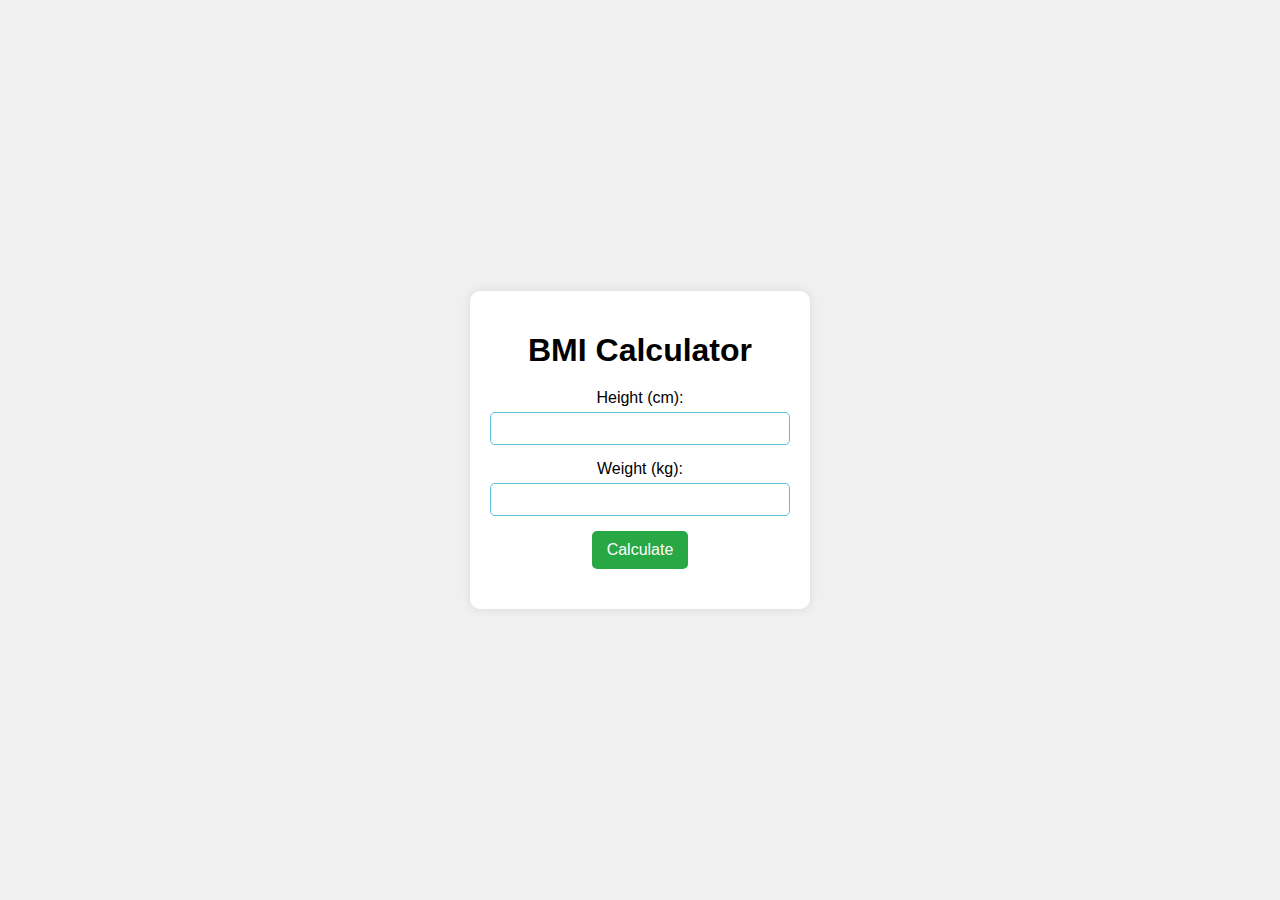
<file: CognoRise/BMI_CALCULATOR/index.html>
<!DOCTYPE html>
<html lang="en">
<head>
    <meta charset="UTF-8">
    <meta name="viewport" content="width=device-width, initial-scale=1.0">
    <title>BMI Calculator</title>
    <link rel="stylesheet" href="style0.css">
</head>
<body>
    <div class="container">
        <h1>BMI Calculator</h1>
        <form id="bmi-form">
            <div class="input-group">
                <label for="height">Height (cm):</label>
                <input type="number" id="height" required>
            </div>
            <div class="input-group">
                <label for="weight">Weight (kg):</label>
                <input type="number" id="weight" required>
            </div>
            <button type="button" onclick="calculateBMI()">Calculate</button>
        </form>
        <div id="result"></div>
    </div>
    <script src="script.js"></script>
</body>
</html>
</file>
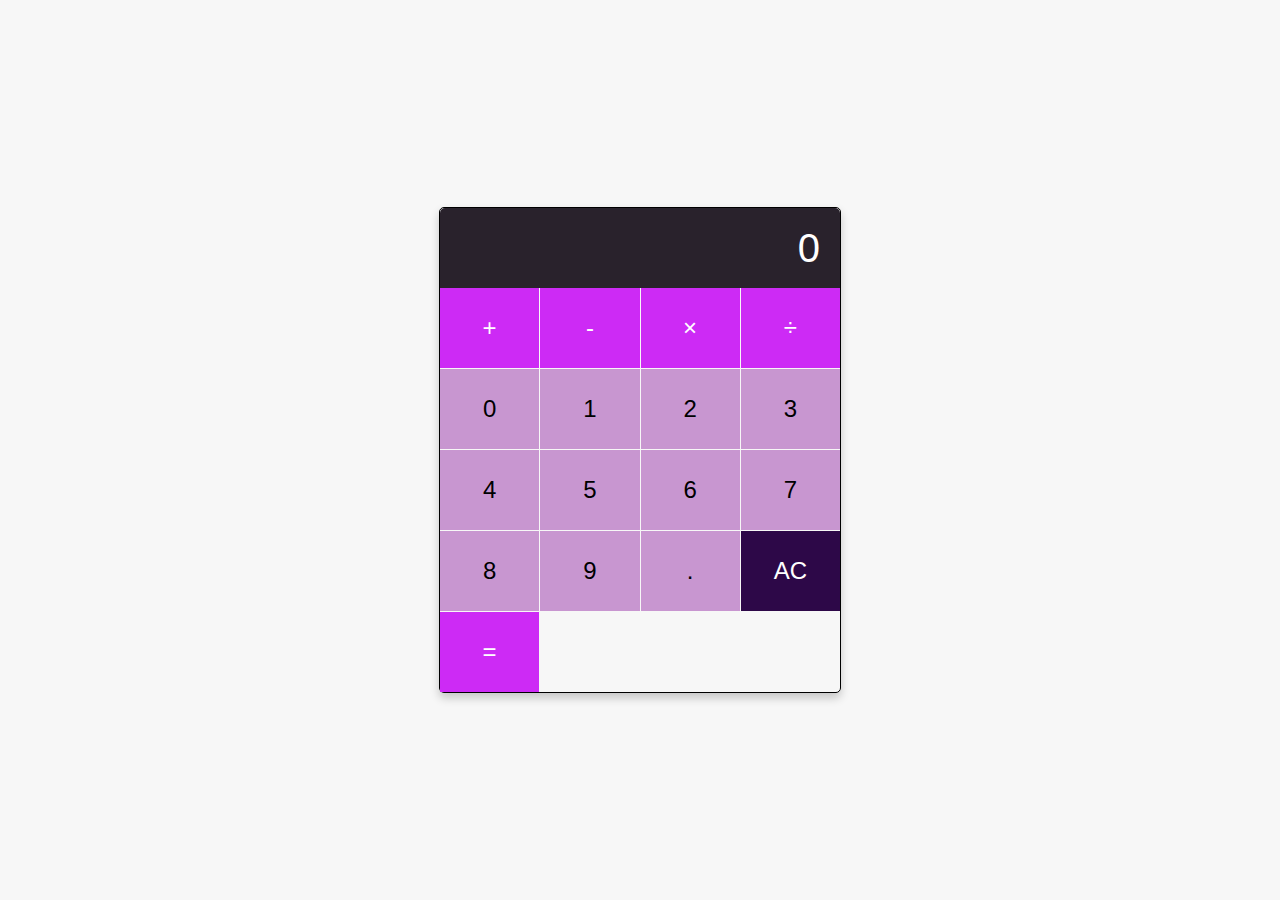
<file: CognoRise/CALCULATOR/index.html>
<!DOCTYPE html>
<html lang="en">
<head>
    <meta charset="UTF-8">
    <meta name="viewport" content="width=device-width, initial-scale=1.0">
    <title>Calculator</title>
    <link rel="stylesheet" href="style.css">
</head>
<body>
    <div class="calculator">
        <input type="text" class="calculator-screen" value="" disabled />
        <div class="calculator-keys">
            <button type="button" class="operator" value="+">+</button>
            <button type="button" class="operator" value="-">-</button>
            <button type="button" class="operator" value="*">&times;</button>
            <button type="button" class="operator" value="/">&divide;</button>
            <button type="button" value="0">0</button>
            <button type="button" value="1">1</button>
            <button type="button" value="2">2</button>
            <button type="button" value="3">3</button>
            <button type="button" value="4">4</button>
            <button type="button" value="5">5</button>
            <button type="button" value="6">6</button>
            <button type="button" value="7">7</button>
            <button type="button" value="8">8</button>
            <button type="button" value="9">9</button>
            <button type="button" class="decimal" value=".">.</button>
            <button type="button" class="all-clear" value="all-clear">AC</button>
            <button type="button" class="equal-sign operator" value="=">=</button>
        </div>
    </div>
    <script src="script.js"></script>
</body>
</html>
</file>
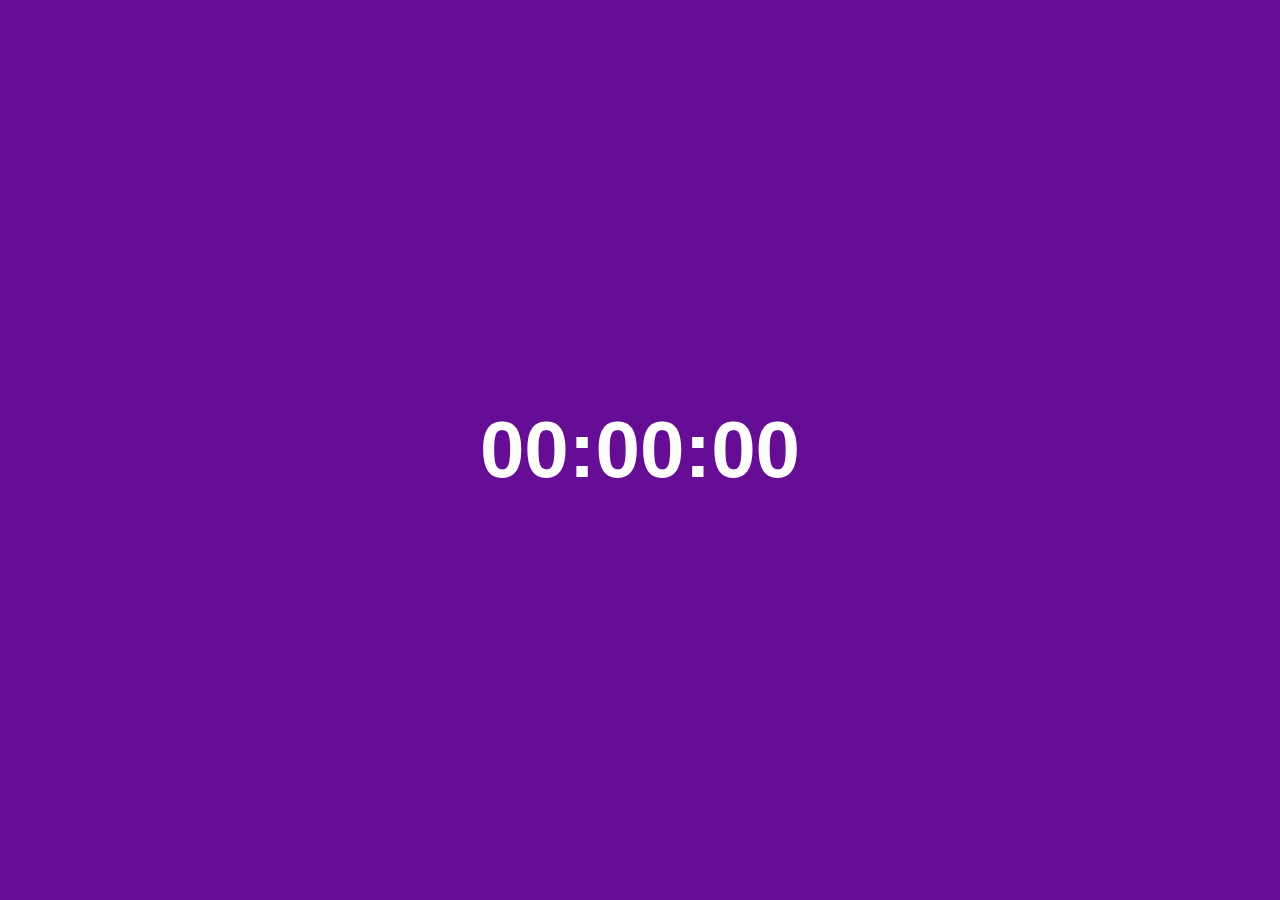
<file: CognoRise/COUNTDOWN/index.html>
<!DOCTYPE html>
<html lang="en">
<head>
    <meta charset="UTF-8">
    <meta name="viewport" content="width=device-width, initial-scale=1.0">
    <title>Countdown Timer</title>
    <link rel="stylesheet" href="style.css">
</head>
<body>
    <div class="timer-container">
        <h1 id="countdown">00:00:00</h1>
    </div>
    <script src="script.js"></script>
</body>
</html>
</file>
<file: CognoRise/BMI_CALCULATOR/style0.css>
body {
    font-family: Arial, sans-serif;
    background-color: #f0f0f0;
    display: flex;
    justify-content: center;
    align-items: center;
    height: 100vh;
    margin: 0;
}

.container {
    background-color: white;
    padding: 20px;
    border-radius: 10px;
    box-shadow: 0 0 10px rgba(0, 0, 0, 0.1);
    width: 300px;
    text-align: center;
}

h1 {
    margin-bottom: 20px;
}

.input-group {
    margin-bottom: 15px;
}

label {
    display: block;
    margin-bottom: 5px;
}

input {
    width: 100%;
    padding: 8px;
    box-sizing: border-box;
    border: 1px solid #5ebdda;
    border-radius: 5px;
}

button {
    padding: 10px 15px;
    border: none;
    background-color: #28a745;
    color: white;
    border-radius: 5px;
    cursor: pointer;
    font-size: 16px;
}

button:hover {
    background-color: #218838;
}

#result {
    margin-top: 20px;
    font-size: 18px;
}
</file>
<file: CognoRise/CALCULATOR/style.css>
body {
    display: flex;
    justify-content: center;
    align-items: center;
    height: 100vh;
    background-color: #f7f7f7;
    margin: 0;
    font-family: 'Roboto', sans-serif;
}

.calculator {
    border: 1px solid #000;
    border-radius: 5px;
    width: 400px;
    box-shadow: 0 5px 10px rgba(0, 0, 0, 0.2);
}

.calculator-screen {
    width: 100%;
    height: 80px;
    border: none;
    background-color: #29222c;
    color: #fff;
    text-align: right;
    padding: 20px;
    font-size: 2.5em;
    box-sizing: border-box;
    border-top-left-radius: 5px;
    border-top-right-radius: 5px;
}

.calculator-keys {
    display: grid;
    grid-template-columns: repeat(4, 1fr);
    gap: 1px;
}

button {
    height: 80px;
    font-size: 1.5em;
    border: none;
    outline: none;
    background-color: #c896d0;
    transition: background-color 0.2s;
}

button.operator {
    background-color: #cd2af5;
    color: white;
}

button.all-clear {
    background-color: #2d0848;
    color: white;
}

button:active {
    background-color: #c87bcc;
}
</file>
<file: CognoRise/COUNTDOWN/style.css>
body {
    display: flex;
    justify-content: center;
    align-items: center;
    height: 100vh;
    margin: 0;
    font-family: Arial, sans-serif;
    background-color: #650d95;
    color: #ffffff;
}

.timer-container {
    text-align: center;
}

h1 {
    font-size: 5rem;
    margin: 0;
}
</file>
